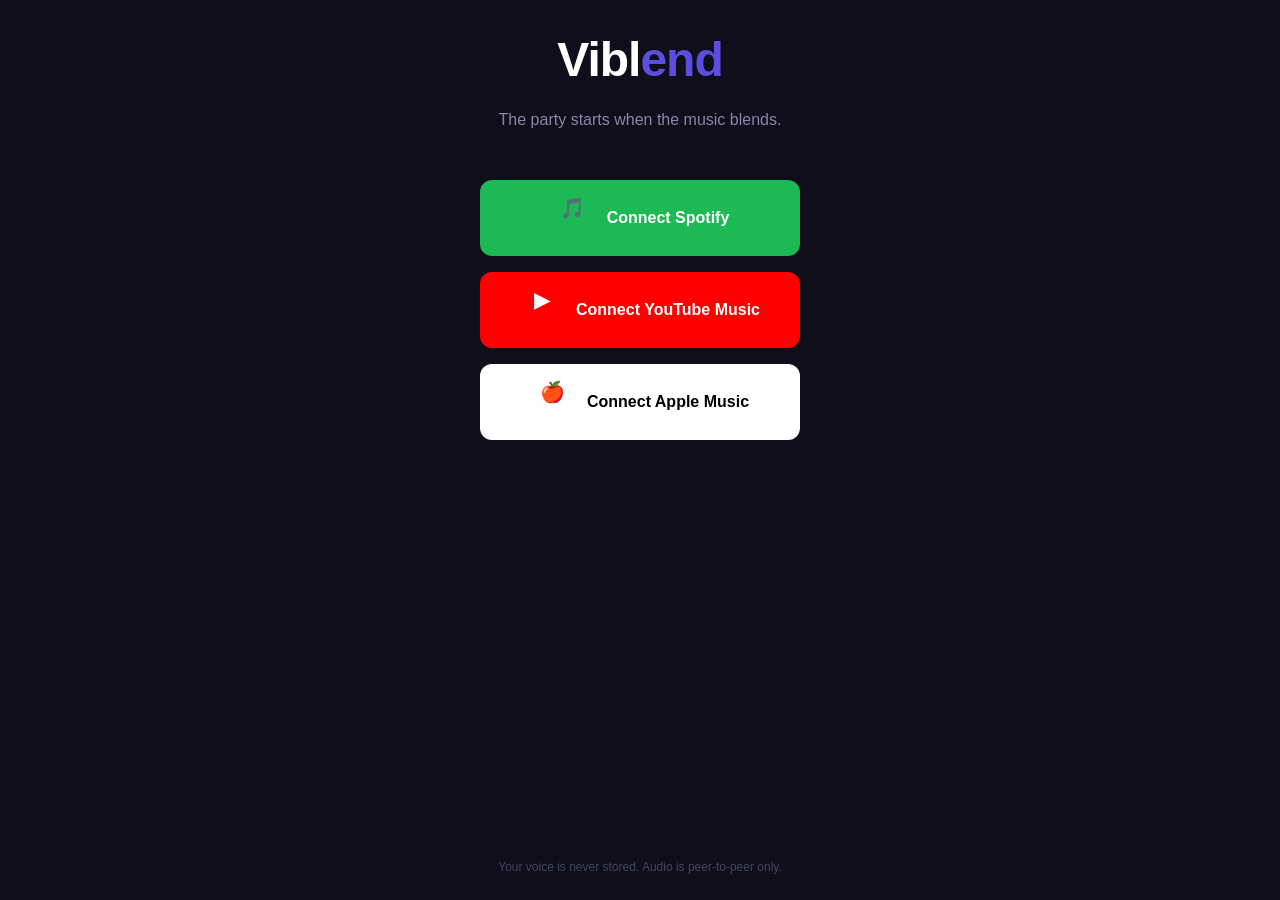
<file: index.html>
<!DOCTYPE html>
<html lang="en">
<head>
  <meta charset="UTF-8">
  <meta name="viewport" content="width=device-width, initial-scale=1.0, maximum-scale=1.0, user-scalable=no, viewport-fit=cover">
  <title>Viblend — Party Music & Karaoke</title>
  <meta name="description" content="Host a party. Guests join via code. Music blends everyone's taste. Karaoke through any phone.">
  <link rel="manifest" href="/manifest.json">
  <link rel="stylesheet" href="/css/main.css">
  <meta name="theme-color" content="#0F0E1A">
  <link rel="apple-touch-icon" href="/icons/icon-192.png">
</head>
<body>
  <div id="landing-screen" class="screen active">
    <div class="landing-content">
      <div class="logo">
        <span class="logo-white">Vibl</span><span class="logo-violet">end</span>
      </div>
      <div class="tagline">The party starts when the music blends.</div>
      <div class="connect-buttons">
        <button class="connect-btn spotify-btn" id="btn-spotify" onclick="window.Auth.initSpotifyAuth()">
          <span class="btn-icon">&#127925;</span>
          <span>Connect Spotify</span>
        </button>
        <button class="connect-btn youtube-btn" id="btn-youtube" onclick="window.Auth.initYouTubeAuth()">
          <span class="btn-icon">&#9654;</span>
          <span>Connect YouTube Music</span>
        </button>
        <button class="connect-btn apple-btn" id="btn-apple" onclick="window.Auth.initAppleAuth()">
          <span class="btn-icon">&#127822;</span>
          <span>Connect Apple Music</span>
        </button>
      </div>
      <div class="landing-footer">
        <p>Your voice is never stored. Audio is peer-to-peer only.</p>
      </div>
    </div>
  </div>
  <script src="https://accounts.google.com/gsi/client" async defer></script>
  <script type="module" src="/js/auth.js"></script>
  <script>
    document.addEventListener('DOMContentLoaded', () => {
      if (window.Auth && window.Auth.handleOAuthCallback) {
        window.Auth.handleOAuthCallback();
      }
    });
  </script>
</body>
</html>
</file>
<file: css/main.css>
:root {
  --bg-primary: #0F0E1A;
  --bg-secondary: #1A1A2E;
  --bg-card: #252540;
  --violet: #5B4DDE;
  --violet-light: #EEEDFE;
  --orange: #E85D3B;
  --green: #1D9E75;
  --text-primary: #FFFFFF;
  --text-secondary: #8888AA;
  --text-tertiary: #444466;
  --border: #2A2A4A;
}

* { box-sizing: border-box; margin: 0; padding: 0; }

html, body {
  font-family: -apple-system, BlinkMacSystemFont, 'Helvetica Neue', sans-serif;
  background: var(--bg-primary);
  color: var(--text-primary);
  font-size: 14px;
  line-height: 1.5;
  overflow-x: hidden;
  min-height: 100vh;
  -webkit-tap-highlight-color: transparent;
  touch-action: manipulation;
}

#app-container {
  position: relative;
  min-height: 100vh;
  width: 100%;
  max-width: 480px;
  margin: 0 auto;
  padding: 16px;
}

.screen {
  display: none;
  position: relative;
  width: 100%;
  min-height: 100vh;
  flex-direction: column;
  animation: fadeIn 0.3s ease-out;
}

.screen.active { display: flex; }

@keyframes fadeIn { from { opacity: 0; } to { opacity: 1; } }
@keyframes slideLeft { from { transform: translateX(100%); } to { transform: translateX(0); } }
@keyframes slideRight { from { transform: translateX(-100%); } to { transform: translateX(0); } }
@keyframes micPulse { 0%,100% { transform: scale(1); } 50% { transform: scale(1.08); } }
@keyframes spin { from { transform: rotate(0deg); } to { transform: rotate(360deg); } }

/* ===== LANDING SCREEN ===== */
.landing-content {
  display: flex;
  flex-direction: column;
  align-items: center;
  justify-content: center;
  min-height: 100vh;
  padding: 24px;
  text-align: center;
}

.logo { font-size: 48px; font-weight: bold; letter-spacing: -1px; }
.logo-white { color: var(--text-primary); }
.logo-violet { color: var(--violet); }

.tagline {
  color: var(--text-secondary);
  font-size: 16px;
  margin-top: 12px;
  margin-bottom: 48px;
}

.connect-buttons {
  display: flex;
  flex-direction: column;
  gap: 16px;
  width: 100%;
  max-width: 320px;
}

.connect-btn {
  display: flex;
  align-items: center;
  justify-content: center;
  gap: 12px;
  width: 100%;
  padding: 16px 32px;
  border: none;
  border-radius: 12px;
  font-size: 16px;
  font-weight: 600;
  cursor: pointer;
  transition: transform 0.15s, opacity 0.15s;
  min-height: 56px;
}

.connect-btn:active { transform: scale(0.98); opacity: 0.9; }

.spotify-btn { background: #1DB954; color: #fff; }
.youtube-btn { background: #FF0000; color: #fff; }
.apple-btn { background: #fff; color: #000; }

.btn-icon { font-size: 20px; }

.landing-footer {
  margin-top: auto;
  padding-top: 48px;
  color: var(--text-tertiary);
  font-size: 12px;
  text-align: center;
}

/* ===== BUTTONS ===== */
.btn {
  display: flex;
  align-items: center;
  justify-content: center;
  gap: 8px;
  padding: 12px 24px;
  border: none;
  border-radius: 12px;
  font-size: 14px;
  font-weight: 600;
  cursor: pointer;
  transition: transform 0.15s, opacity 0.15s;
  min-height: 44px;
  width: 100%;
  background: var(--bg-card);
  color: var(--text-primary);
}

.btn:active { transform: scale(0.98); opacity: 0.9; }
.btn-primary { background: var(--violet); color: #fff; }
.btn-secondary { background: var(--bg-card); border: 1px solid var(--border); color: var(--text-primary); }
.btn-text { background: transparent; color: var(--text-secondary); width: auto; padding: 8px 16px; }
.btn-large { padding: 16px 24px; font-size: 16px; min-height: 56px; }
.btn-icon { width: 44px; height: 44px; padding: 0; border-radius: 50%; min-height: 44px; }

/* ===== HOME SCREEN ===== */
.home-header {
  display: flex;
  align-items: center;
  justify-content: space-between;
  padding: 16px 0;
  border-bottom: 1px solid var(--border);
  margin-bottom: 24px;
}

.user-info { display: flex; align-items: center; gap: 12px; }
.user-avatar {
  width: 48px; height: 48px; border-radius: 50%;
  background: var(--violet); display: flex;
  align-items: center; justify-content: center;
  font-size: 18px; font-weight: bold; color: #fff;
  overflow: hidden;
}
.user-avatar img { width: 100%; height: 100%; object-fit: cover; }
.user-name { font-size: 16px; font-weight: 600; }

.home-actions { display: flex; flex-direction: column; gap: 12px; margin-bottom: 24px; }

.recent-rooms-section { margin-top: 24px; }

.recent-room-card {
  background: var(--bg-card);
  border-radius: 12px;
  padding: 16px;
  margin-bottom: 8px;
  border: 1px solid var(--border);
  display: flex;
  justify-content: space-between;
  align-items: center;
  cursor: pointer;
  transition: transform 0.15s;
}

.recent-room-card:active { transform: scale(0.98); }

.home-footer { margin-top: auto; padding-top: 24px; text-align: center; }

/* ===== WAITING ROOM ===== */
.waiting-header { text-align: center; padding: 24px 0; }
.room-label { font-size: 12px; color: var(--text-secondary); text-transform: uppercase; letter-spacing: 2px; }
.room-code { font-size: 48px; font-weight: bold; letter-spacing: 8px; color: var(--violet); margin-top: 8px; }

.qr-container { display: flex; justify-content: center; margin: 16px 0; }

.members-section { margin-top: 24px; }
.member-list { display: flex; flex-wrap: wrap; gap: 12px; margin-top: 12px; }

.member-item {
  display: flex;
  flex-direction: column;
  align-items: center;
  gap: 4px;
  width: 64px;
}

.member-avatar {
  width: 40px; height: 40px; border-radius: 50%;
  background: var(--bg-card); border: 2px solid var(--violet);
  display: flex; align-items: center; justify-content: center;
  font-size: 14px; font-weight: bold; overflow: hidden;
}

.member-avatar img { width: 100%; height: 100%; object-fit: cover; }
.member-name { font-size: 11px; color: var(--text-secondary); text-align: center; white-space: nowrap; overflow: hidden; text-overflow: ellipsis; width: 100%; }
.member-platform { font-size: 9px; color: var(--text-tertiary); }

.host-controls { margin-top: 24px; }

.vibe-grid {
  display: grid;
  grid-template-columns: repeat(3, 1fr);
  gap: 12px;
  margin-top: 12px;
}

.vibe-tile {
  aspect-ratio: 1;
  background: var(--bg-card);
  border-radius: 12px;
  display: flex;
  flex-direction: column;
  align-items: center;
  justify-content: center;
  gap: 8px;
  cursor: pointer;
  border: 2px solid transparent;
  transition: border-color 0.2s, background 0.2s;
  padding: 8px;
}

.vibe-tile.active {
  border-color: var(--violet);
  background: rgba(91, 77, 222, 0.2);
}

.vibe-emoji { font-size: 28px; }
.vibe-label { font-size: 12px; font-weight: 600; color: var(--text-secondary); }
.vibe-tile.active .vibe-label { color: var(--violet-light); }

.coverage-section { background: var(--bg-card); border-radius: 12px; padding: 16px; margin-top: 16px; border: 1px solid var(--border); }
.coverage-label-row { display: flex; justify-content: space-between; align-items: center; margin-bottom: 4px; }
.coverage-label { font-weight: 700; font-size: 14px; }
.coverage-value { font-size: 20px; font-weight: bold; color: var(--violet); }
.coverage-desc { font-size: 12px; color: var(--text-secondary); margin-bottom: 12px; }
.coverage-presets { display: flex; gap: 8px; margin-top: 12px; }
.preset-btn { flex: 1; padding: 8px; border: 1px solid var(--border); border-radius: 8px; background: var(--bg-secondary); color: var(--text-secondary); font-size: 12px; font-weight: 600; cursor: pointer; }
.preset-btn.active { background: var(--violet); color: #fff; border-color: var(--violet); }

.guest-waiting { text-align: center; padding: 48px 0; }
.waiting-text { color: var(--text-secondary); font-size: 16px; margin-bottom: 16px; }

/* ===== NOW PLAYING ===== */
.np-header { display: flex; align-items: center; gap: 12px; padding: 8px 0; margin-bottom: 16px; }
.np-room-label { font-size: 14px; font-weight: 600; }
.np-album-art {
  width: 80%; max-width: 320px; aspect-ratio: 1;
  margin: 0 auto 24px; border-radius: 16px;
  background: var(--bg-card); overflow: hidden;
  display: flex; align-items: center; justify-content: center;
  box-shadow: 0 8px 32px rgba(0,0,0,0.4);
}

.np-album-art img { width: 100%; height: 100%; object-fit: cover; }
.album-art-placeholder { font-size: 64px; opacity: 0.3; }

.np-song-info { text-align: center; margin-bottom: 16px; }
.np-title { font-size: 20px; font-weight: bold; margin-bottom: 4px; }
.np-artist { font-size: 14px; color: var(--text-secondary); }

.np-coverage-bar-container { margin-bottom: 24px; }
.np-coverage-label { font-size: 12px; color: var(--text-secondary); margin-bottom: 4px; text-align: center; }
.np-coverage-track { height: 4px; background: var(--text-tertiary); border-radius: 2px; overflow: hidden; }
.np-coverage-fill { height: 100%; background: var(--violet); border-radius: 2px; transition: width 0.3s ease; }

.np-progress-section { margin-bottom: 24px; }
.np-progress-bar-wrapper { margin-bottom: 4px; }
.np-time { display: flex; justify-content: space-between; font-size: 12px; color: var(--text-secondary); }

.np-controls { display: flex; justify-content: center; align-items: center; gap: 32px; margin-bottom: 24px; }
.np-btn { background: none; border: none; color: var(--text-primary); cursor: pointer; font-size: 24px; padding: 8px; display: flex; align-items: center; justify-content: center; min-width: 44px; min-height: 44px; }
.np-play { width: 64px; height: 64px; border-radius: 50%; background: var(--violet); font-size: 28px; color: #fff; }

.up-next-section { margin-top: 16px; }
.up-next-list { margin-top: 8px; }

.queue-item {
  display: flex; align-items: center; gap: 12px;
  padding: 12px; border-radius: 8px;
  background: var(--bg-card); margin-bottom: 8px;
  transition: transform 0.15s; cursor: pointer;
  border: 1px solid transparent;
}

.queue-item:hover, .queue-item.active { transform: translateY(-2px); border-color: var(--violet); }

.qi-thumb { width: 48px; height: 48px; border-radius: 8px; background: var(--bg-secondary); flex-shrink: 0; overflow: hidden; display: flex; align-items: center; justify-content: center; }
.qi-thumb img { width: 100%; height: 100%; object-fit: cover; }
.qi-info { flex: 1; min-width: 0; }
.qi-title { font-size: 14px; font-weight: 600; white-space: nowrap; overflow: hidden; text-overflow: ellipsis; }
.qi-artist { font-size: 12px; color: var(--text-secondary); }
.qi-coverage { font-size: 11px; color: var(--violet); background: rgba(91,77,222,0.15); padding: 2px 8px; border-radius: 12px; white-space: nowrap; }

.mic-fab {
  position: fixed; bottom: 24px; right: 24px;
  width: 56px; height: 56px; border-radius: 50%;
  background: var(--violet); color: #fff;
  border: none; font-size: 24px; cursor: pointer;
  box-shadow: 0 4px 16px rgba(91,77,222,0.4);
  display: flex; align-items: center; justify-content: center;
  z-index: 50; transition: transform 0.15s;
}

.mic-fab:active { transform: scale(0.95); }

/* ===== KARAOKE PANEL ===== */
.karaoke-panel {
  position: fixed; bottom: 0; left: 0; right: 0;
  max-height: 70vh; min-height: 40vh;
  background: var(--bg-secondary);
  border-radius: 24px 24px 0 0;
  transform: translateY(100%);
  transition: transform 0.3s ease-out;
  z-index: 100;
  padding: 16px 24px 32px;
  display: flex;
  flex-direction: column;
  max-width: 480px;
  margin: 0 auto;
}

.karaoke-panel.active { transform: translateY(0); }

.karaoke-handle { display: flex; justify-content: center; padding: 8px 0; cursor: pointer; }
.handle-bar { width: 36px; height: 4px; border-radius: 2px; background: var(--text-tertiary); }

.karaoke-title { font-size: 18px; font-weight: bold; text-align: center; margin-bottom: 16px; }

.karaoke-member-row {
  display: flex; align-items: center; gap: 12px;
  padding: 12px; background: var(--bg-card);
  border-radius: 12px; margin-bottom: 8px;
}

.karaoke-member-info { flex: 1; display: flex; align-items: center; gap: 8px; }
.karaoke-member-avatar { width: 32px; height: 32px; border-radius: 50%; background: var(--violet); display: flex; align-items: center; justify-content: center; font-size: 12px; font-weight: bold; }

.toggle-switch {
  width: 44px; height: 24px; border-radius: 12px;
  background: var(--text-tertiary); position: relative;
  cursor: pointer; transition: background 0.2s;
}

.toggle-switch.on { background: var(--violet); }
.toggle-switch::after {
  content: ''; position: absolute; width: 20px; height: 20px;
  border-radius: 50%; background: #fff; top: 2px; left: 2px;
  transition: left 0.2s;
}

.toggle-switch.on::after { left: 22px; }

.master-controls { margin-top: 16px; padding-top: 16px; border-top: 1px solid var(--border); }
.master-slider-row { display: flex; align-items: center; gap: 12px; margin-bottom: 12px; }
.master-slider-row span { width: 120px; font-size: 13px; flex-shrink: 0; }
.master-slider-row input { flex: 1; }

.mic-button-container { display: flex; justify-content: center; padding: 24px 0; }
.mic-button {
  width: 120px; height: 120px; border-radius: 50%;
  background: var(--bg-card); border: 3px solid var(--border);
  display: flex; flex-direction: column; align-items: center; justify-content: center;
  gap: 4px; cursor: pointer; transition: all 0.2s;
}

.mic-button.active {
  background: var(--orange); border-color: var(--orange);
  animation: micPulse 1s infinite ease-in-out;
}

.mic-icon { font-size: 36px; }
.mic-label { font-size: 12px; font-weight: 600; color: var(--text-secondary); }
.mic-button.active .mic-label { color: #fff; }

.audio-meter {
  display: flex; justify-content: center; align-items: flex-end;
  gap: 4px; height: 48px; margin-top: 16px;
}

.meter-bar {
  width: 6px; border-radius: 3px;
  background: var(--violet); transition: height 0.05s ease;
  min-height: 4px;
}

/* ===== RECAP ===== */
.recap-content { display: flex; flex-direction: column; align-items: center; padding: 48px 16px; text-align: center; }
.recap-title { font-size: 28px; font-weight: bold; margin-bottom: 32px; }
.recap-stat { margin-bottom: 24px; }
.stat-number { font-size: 48px; font-weight: bold; color: var(--violet); display: block; }
.stat-label { font-size: 14px; color: var(--text-secondary); }

.recap-top-songs { width: 100%; margin-bottom: 24px; }
.recap-song-row {
  display: flex; align-items: center; gap: 12px;
  padding: 12px; background: var(--bg-card);
  border-radius: 12px; margin-bottom: 8px; text-align: left;
}

.recap-medal { font-size: 24px; }
.recap-song-info { flex: 1; }
.recap-song-title { font-size: 14px; font-weight: 600; }
.recap-song-artist { font-size: 12px; color: var(--text-secondary); }
.recap-song-coverage { font-size: 11px; color: var(--violet); }

.recap-duration { margin-bottom: 32px; }

/* ===== MODALS ===== */
.modal-overlay {
  position: fixed; inset: 0; background: rgba(0,0,0,0.8);
  z-index: 200; display: flex; align-items: center; justify-content: center;
  padding: 20px; animation: fadeIn 0.2s ease-out;
}

.modal-content {
  background: var(--bg-secondary); border-radius: 16px;
  padding: 24px; max-width: 400px; width: 100%;
  border: 1px solid var(--border); text-align: center;
}

.modal-title { font-size: 18px; font-weight: bold; margin-bottom: 4px; }
.modal-subtitle { font-size: 13px; color: var(--text-secondary); margin-bottom: 16px; }

.code-inputs { display: flex; gap: 8px; justify-content: center; margin: 16px 0; }
.code-inputs input {
  width: 44px; height: 56px; text-align: center; font-size: 20px; font-weight: bold;
  border-radius: 12px; border: 2px solid var(--border); background: var(--bg-card);
  color: var(--text-primary); outline: none; transition: border-color 0.2s;
}

.code-inputs input:focus { border-color: var(--violet); box-shadow: 0 0 12px rgba(91,77,222,0.3); }

/* ===== RANGE INPUTS ===== */
input[type="range"].slider {
  -webkit-appearance: none; appearance: none;
  width: 100%; height: 8px; border-radius: 4px;
  background: var(--bg-card); outline: none; margin: 8px 0;
}

input[type="range"].slider::-webkit-slider-thumb {
  -webkit-appearance: none; width: 24px; height: 24px; border-radius: 50%;
  background: var(--violet); cursor: pointer; box-shadow: 0 0 12px rgba(91,77,222,0.5);
  border: 2px solid #fff; transition: transform 0.15s;
}

input[type="range"].slider::-webkit-slider-thumb:active { transform: scale(1.2); }

input[type="range"].slider::-moz-range-thumb {
  width: 24px; height: 24px; border-radius: 50%;
  background: var(--violet); cursor: pointer; border: 2px solid #fff;
}

input[type="range"].slider::-moz-range-track { height: 8px; border-radius: 4px; background: var(--bg-card); }

input[type="range"].slider:disabled { opacity: 0.5; }

/* ===== LOADING & SPINNER ===== */
.loading-overlay {
  position: fixed; inset: 0; background: var(--bg-primary); opacity: 0.95;
  display: flex; flex-direction: column; align-items: center; justify-content: center;
  z-index: 9999; gap: 16px;
}

.loading-overlay.hidden { display: none; }

.spinner {
  width: 48px; height: 48px; border-radius: 50%;
  border: 4px solid var(--border); border-top-color: var(--violet);
  animation: spin 1s linear infinite;
}

.spinner-small { width: 24px; height: 24px; border-radius: 50%; border: 3px solid var(--border); border-top-color: var(--violet); animation: spin 1s linear infinite; margin: 0 auto; }

.loading-text { color: var(--text-secondary); font-size: 14px; }

/* ===== OFFLINE BANNER ===== */
.offline-banner {
  position: fixed; top: 0; left: 0; right: 0;
  background: var(--orange); color: #fff;
  padding: 12px; text-align: center; z-index: 1000;
  font-size: 13px; font-weight: 600;
}

/* ===== TOAST ===== */
#toast-container {
  position: fixed; bottom: 80px; left: 50%; transform: translateX(-50%);
  z-index: 300; display: flex; flex-direction: column; gap: 8px; pointer-events: none;
}

.toast {
  background: var(--bg-card); color: var(--text-primary);
  padding: 12px 16px; border-radius: 8px;
  border-left: 4px solid var(--violet);
  font-size: 13px; box-shadow: 0 4px 16px rgba(0,0,0,0.3);
  animation: slideUp 0.3s ease-out; pointer-events: auto;
  max-width: 320px; text-align: center;
}

@keyframes slideUp { from { transform: translateY(20px); opacity: 0; } to { transform: translateY(0); opacity: 1; } }

/* ===== UTILITY CLASSES ===== */
.flex { display: flex; }
.flex-col { flex-direction: column; }
.items-center { align-items: center; }
.justify-center { justify-content: center; }
.gap-8 { gap: 8px; }
.gap-16 { gap: 16px; }
.mt-8 { margin-top: 8px; }
.mt-16 { margin-top: 16px; }
.mb-8 { margin-bottom: 8px; }
.p-16 { padding: 16px; }
.text-center { text-align: center; }
.w-full { width: 100%; }
.text-secondary { color: var(--text-secondary); }
.text-tertiary { color: var(--text-tertiary); }
.bg-card { background: var(--bg-card); }
.rounded-8 { border-radius: 8px; }
.rounded-12 { border-radius: 12px; }
.rounded-24 { border-radius: 24px; }

.section-title { font-size: 12px; font-weight: 600; color: var(--text-secondary); text-transform: uppercase; letter-spacing: 1px; margin-bottom: 8px; }

/* ===== SCROLLBAR ===== */
::-webkit-scrollbar { width: 6px; }
::-webkit-scrollbar-track { background: transparent; }
::-webkit-scrollbar-thumb { background: rgba(255,255,255,0.1); border-radius: 3px; }
::-webkit-scrollbar-thumb:hover { background: rgba(255,255,255,0.2); }

/* ===== RESPONSIVE ===== */
@media (max-width: 400px) {
  .vibe-grid { gap: 8px; }
  .vibe-emoji { font-size: 22px; }
  .vibe-label { font-size: 10px; }
  .code-inputs input { width: 40px; height: 48px; font-size: 18px; }
  .room-code { font-size: 40px; letter-spacing: 6px; }
  .np-play { width: 56px; height: 56px; }
}
</file>
